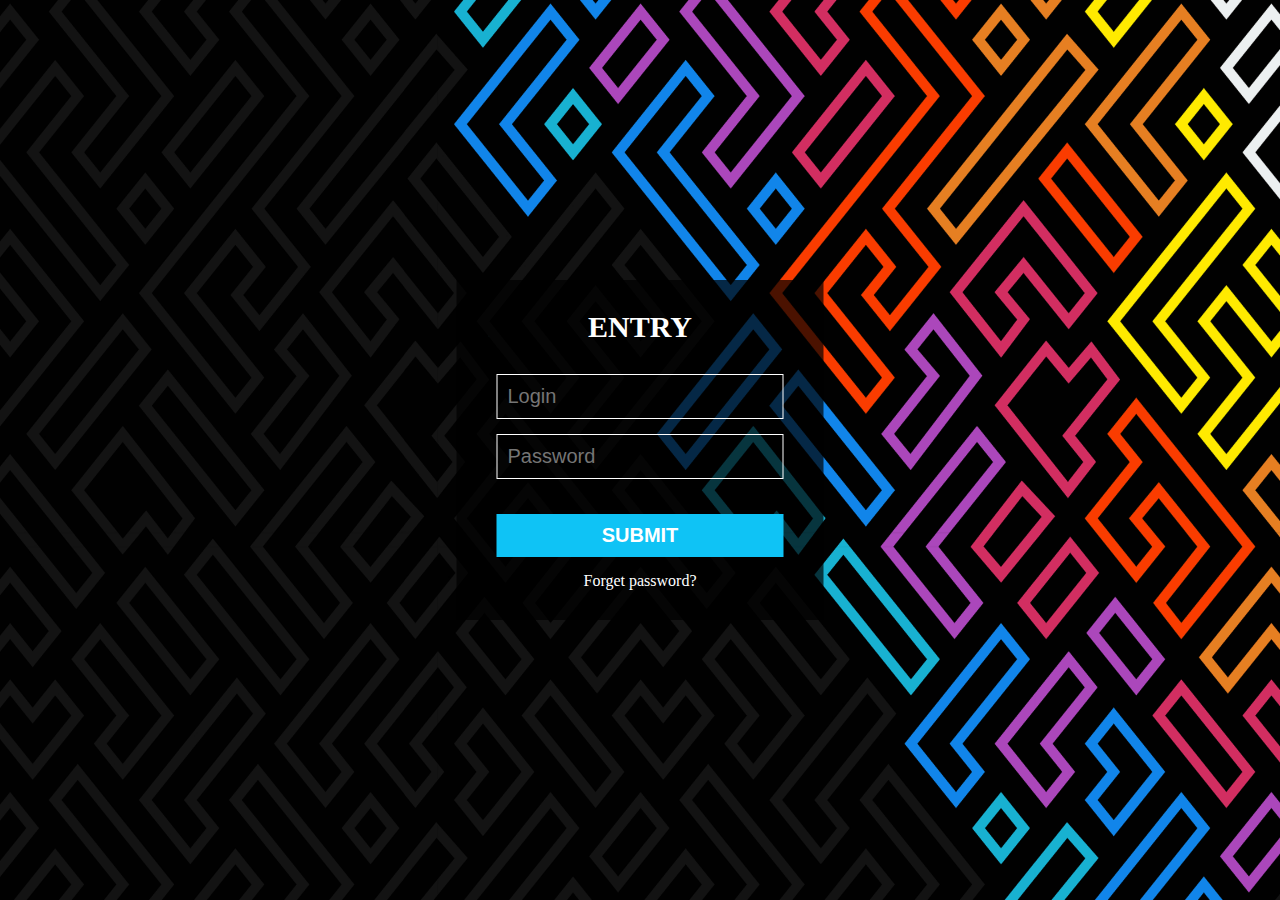
<file: login/Indexx.html>
<html>
<form action="https://bekzatmels.herokuapp.com/" method="post">
    <div class="imgcontainer">
<head>
  <link rel="stylesheet" href="od.css">
  
</head>

<body>

    <div class="form">
        <h1>Entry</h1>
        <div class="input-form">
            <input type="text" placeholder="Login">
        </div> 
        <div class="input-form">
            <input type="password" placeholder="Password">
        </div> 
        <div class="input-form">
            <input type="submit" value="submit">
        </div>
        <a href="#" class="forget">Forget password?</a>

    </div>

</body>
</html>
</file>
<file: login/od.css>
body {
    background-image: url('qwe.jpg');
    background-repeat: no-repeat;
    background-attachment: fixed; 
    background-size: 100% 100%;
  }

.form {
    position: absolute;
    top: 50%;
    left: 50%;
    transform: translate(-50%,-50%);
    background: rgba(0,0,0,.7);
}

.form h1 {
    margin: 30px 100px;
    padding: 0;
    text-align: center;
    color:  #fff;
    font-size: 30px;
    text-transform: uppercase;

}

.input-form {
    margin: 15px 40px;
    text-align: center; 
}

.input-form  input {
    padding: 10px;
    width: 100%;
    color: #fff;
    font-size: 20px;
    background: none;
    outline: none;
    border: 1px solid #fff;
    box-sizing: border-box;

}

.input-form  input[type="text"]:focus, .input-form  input[type="password"]:focus {
    border: 1px solid #0fc3f5;

} 

.input-form input[type="submit"] {
    margin-top: 20px;
    color: #fff;
    font-weight: bold;
    text-transform: uppercase;
    border: none;
    background: #0fc3f5;
    transform: .3s;
}

.input-form input[type="submit"]:hover {
    background: #4442db;
}

.form a{
    display: block;
    padding: 0 0 30px;
    text-align: center;
    color: #fff;
    text-decoration: none;
    transition: .3s;
}

.form a:hover {
    color: #0fc3f5;
}
</file>
